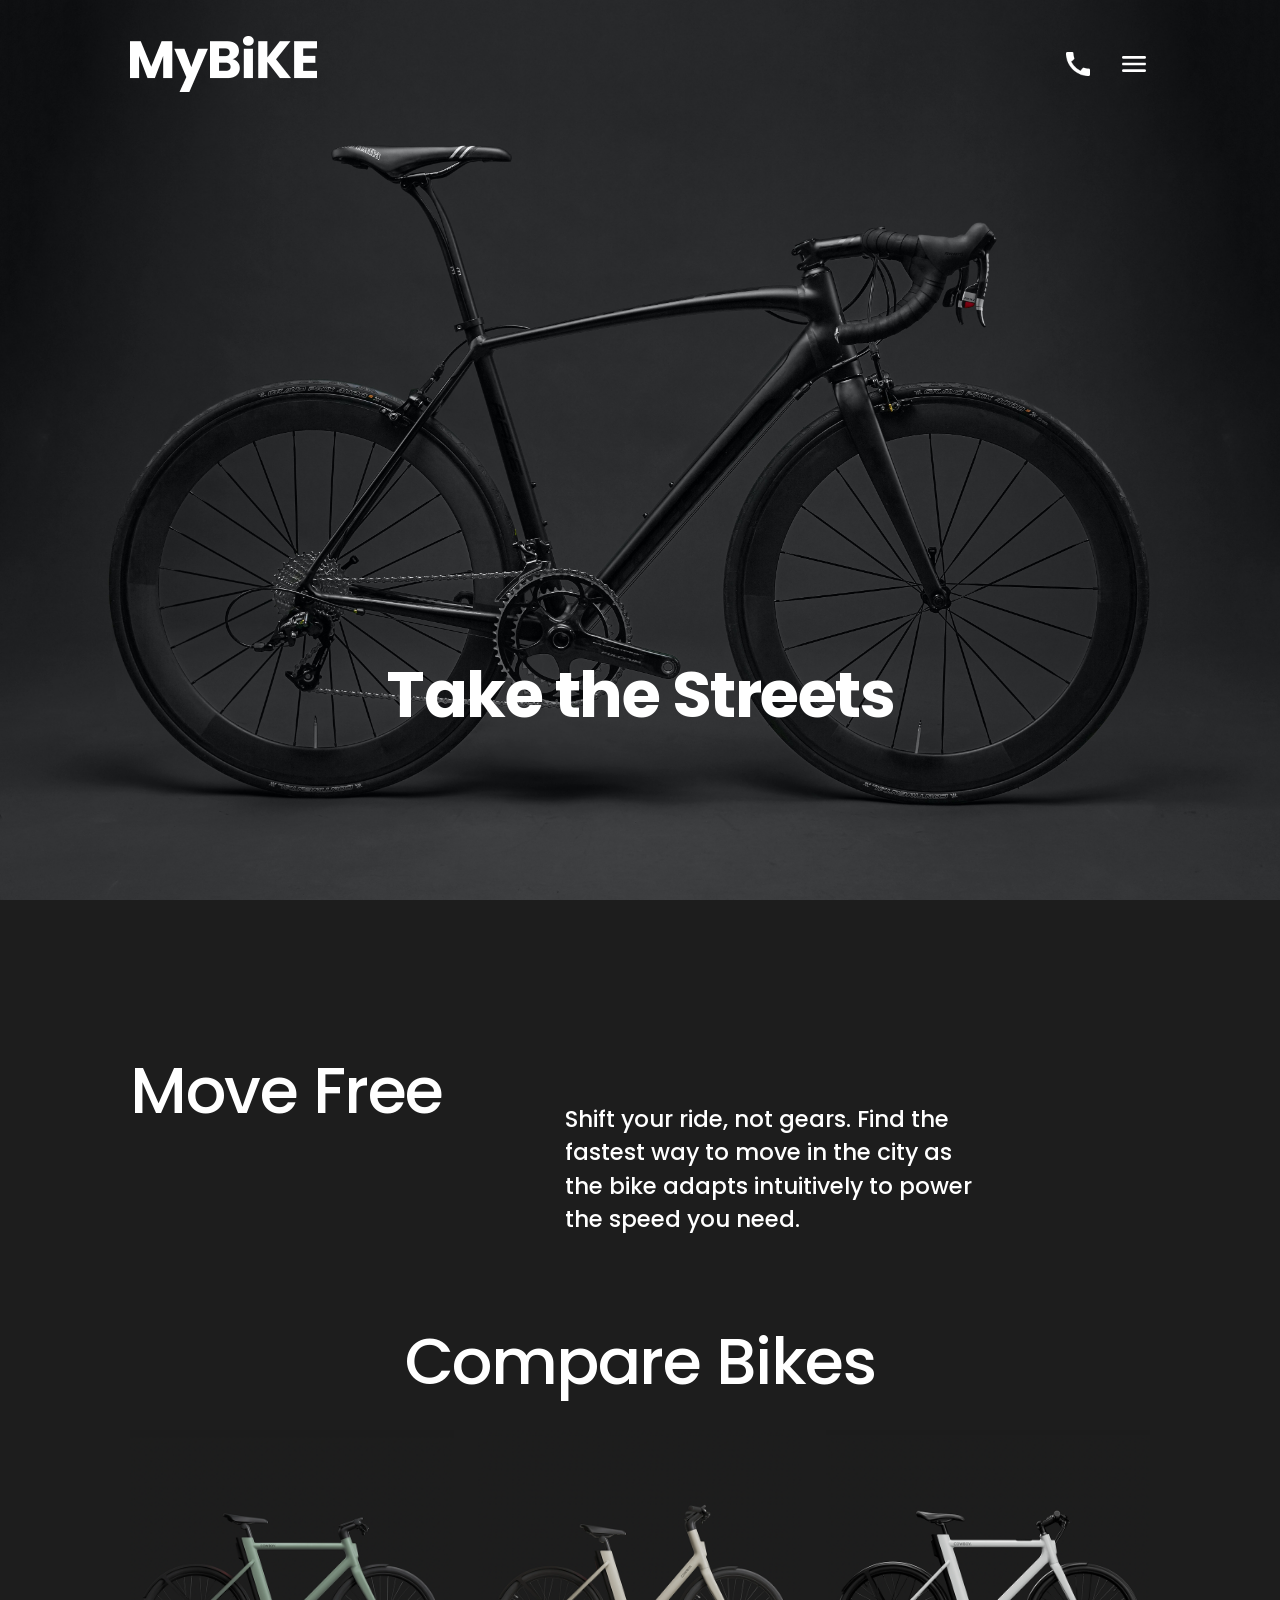
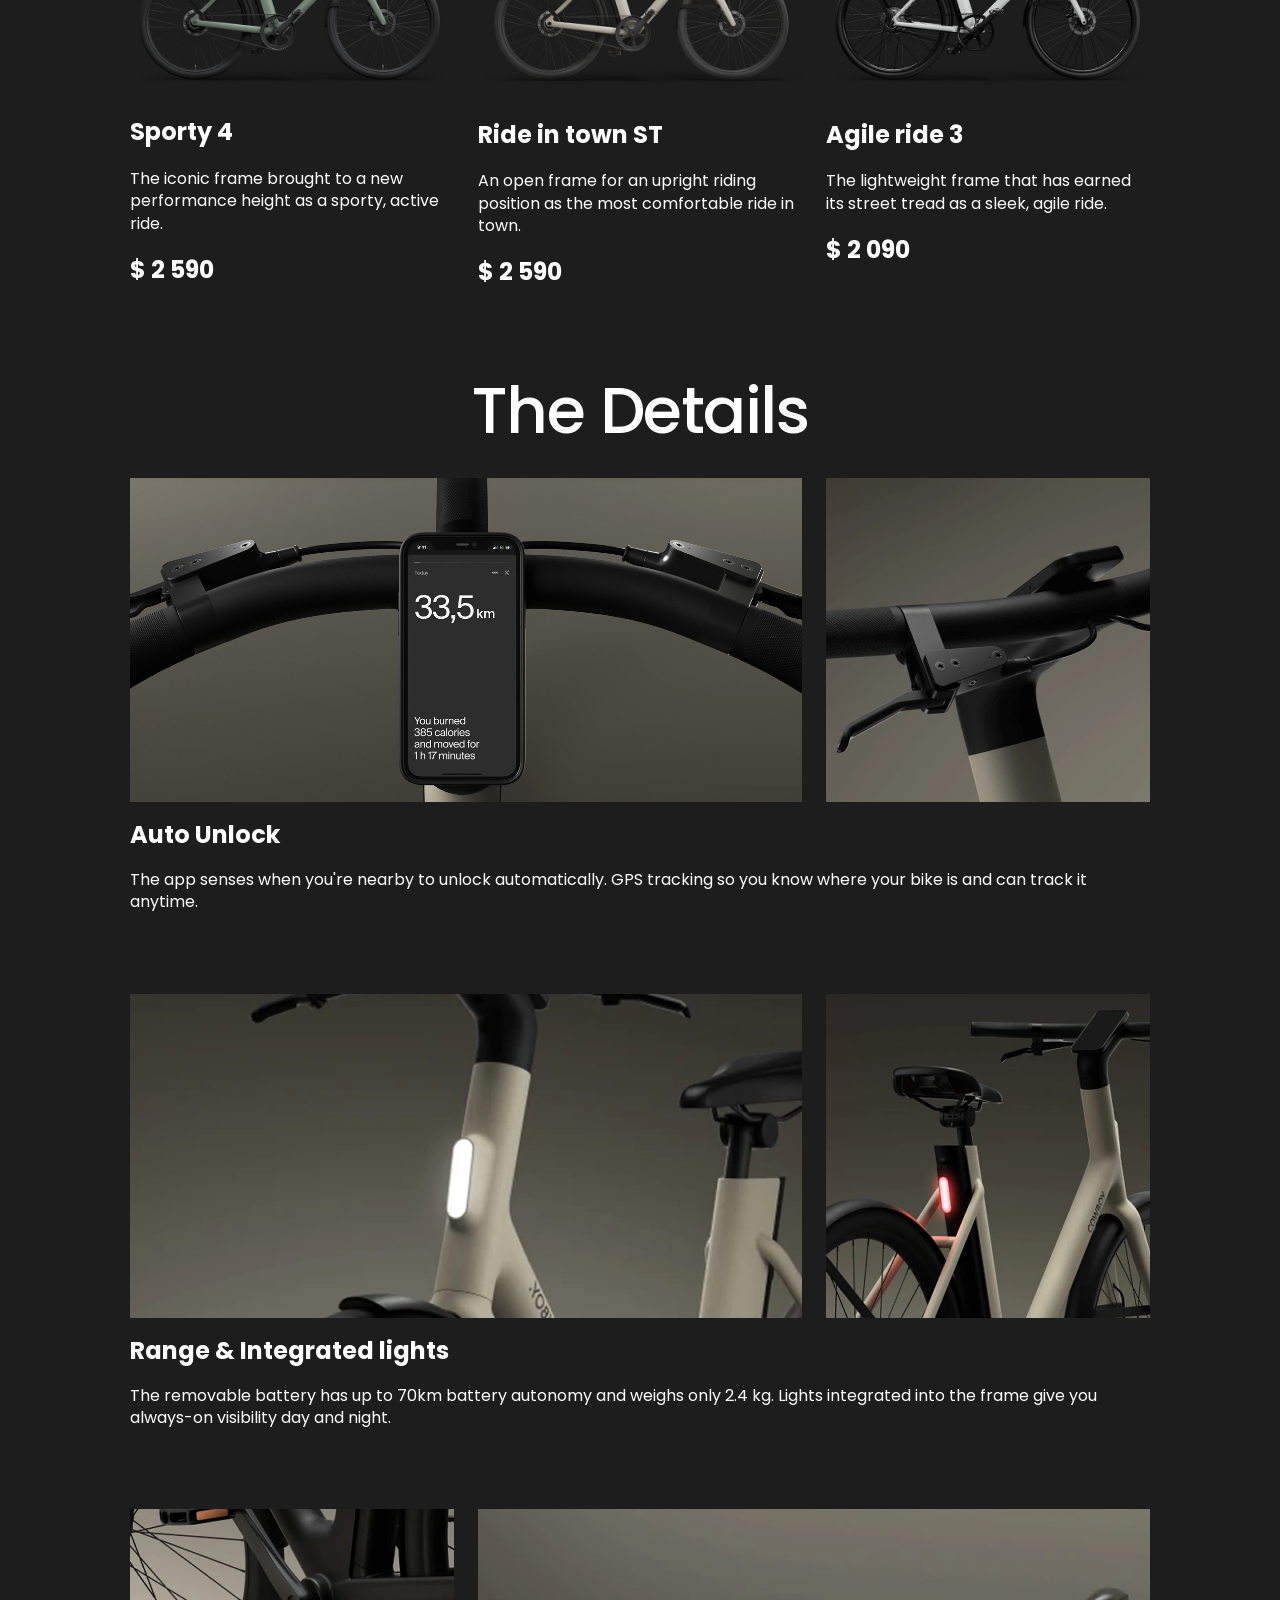
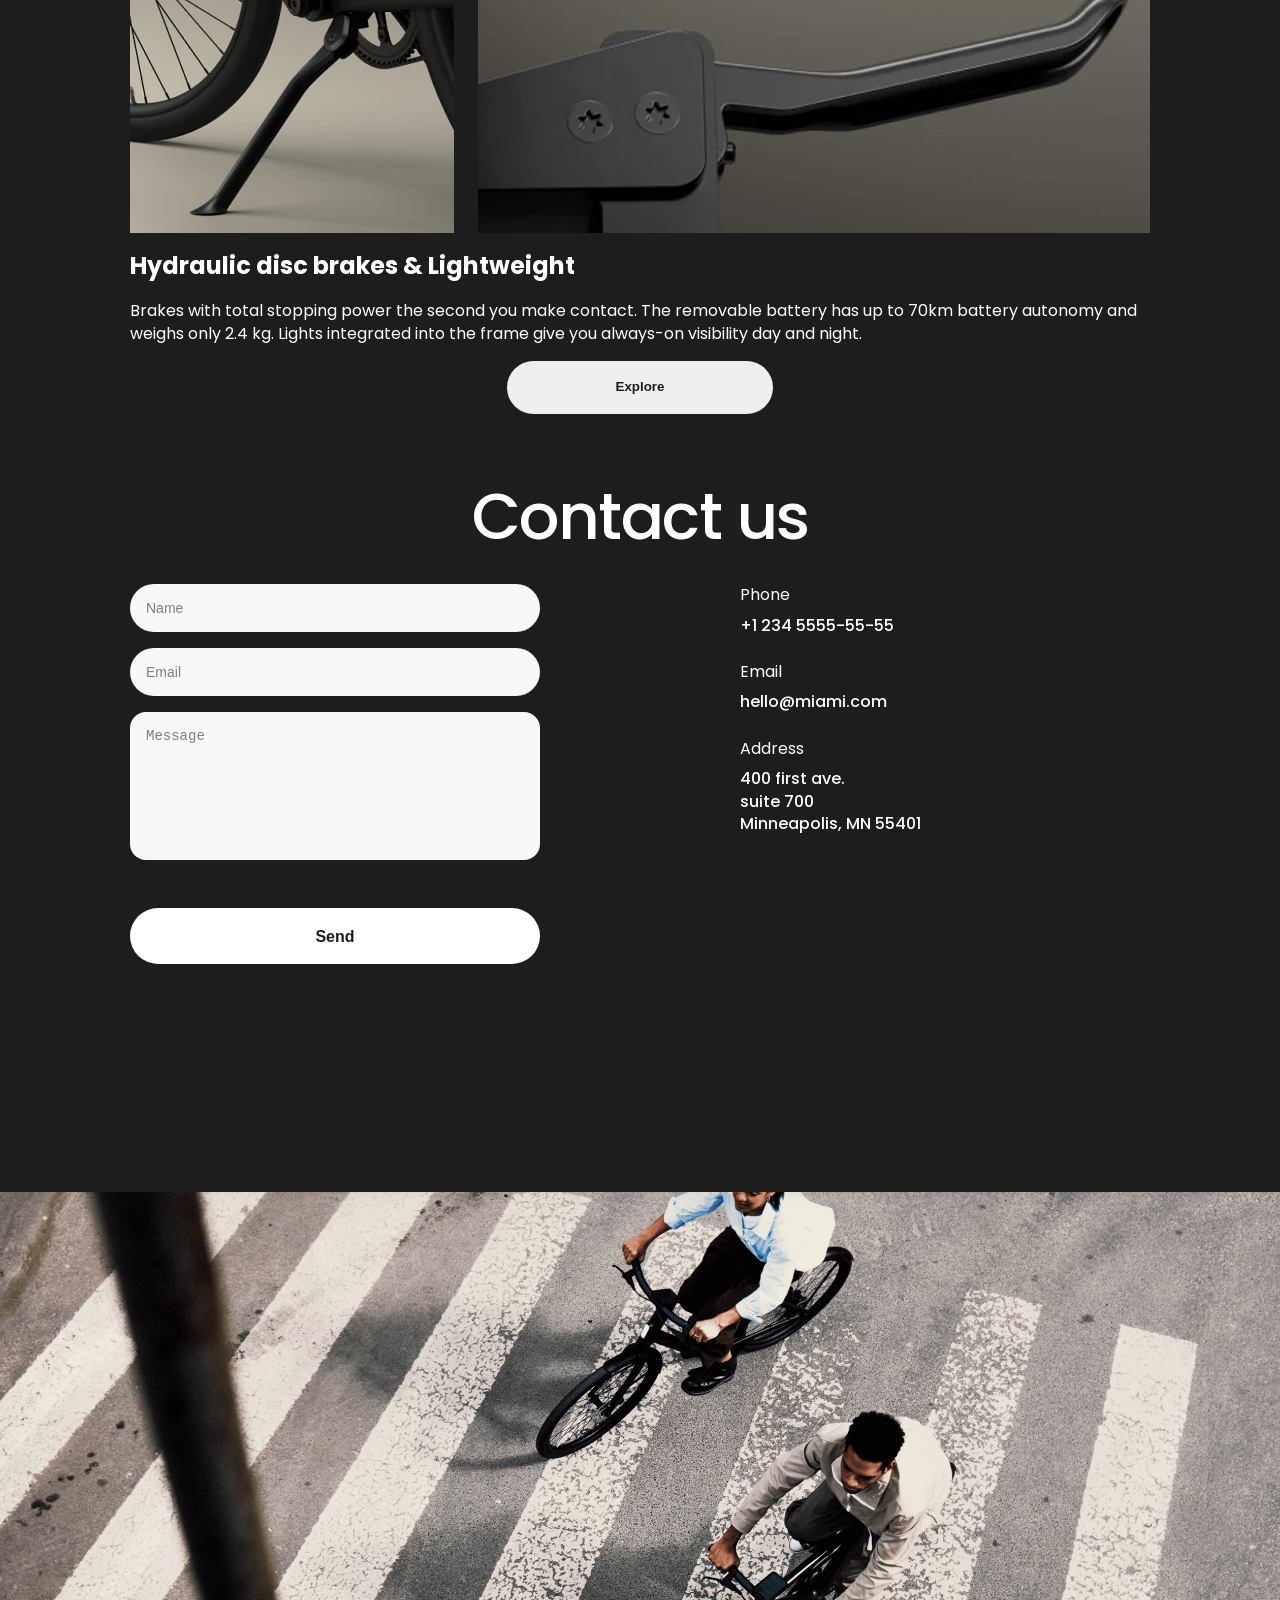
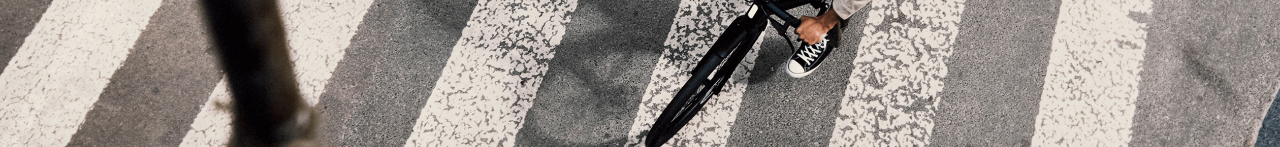
<file: index.html>
<!doctype html><html lang="en" class="page"><head><meta charset="utf-8"><meta name="viewport" content="width=device-width, initial-scale=1.0"><title>MyBiKE</title><link rel="icon" type="image/png" href="favicon.221da70f.png"><link rel="preconnect" href="https://fonts.googleapis.com"><link rel="preconnect" href="https://fonts.gstatic.com" crossorigin><link href="https://fonts.googleapis.com/css2?family=Poppins:wght@400;500;600;700&display=swap" rel="stylesheet"><link rel="stylesheet" href="index.2df8f0d7.css"><script src="index.cabb280d.js" defer></script></head><body class="page__body"> <header class="header"> <div class="container"> <div class="header__content"> <div class="top-bar"> <a href="#" class="top-bar__logo-link"> <img class="top-bar__logo" src="logo.ee89861c.png" alt="MyBiKE logo"> </a> <div class="top-bar__icons"> <div class="phone"> <span class="phone__number">+1 234 555-55-55</span> <a href="tel:+1 234 5555-55-55" class="icon icon--phone"></a> </div> <a href="#menu" class="icon icon--menu"></a> </div> </div> <div class="header__bottom"> <h1 class="header__title">Take the Streets</h1> </div> </div> </div> </header> <aside class="menu page__menu" id="menu"> <div class="container"> <div class="menu__top top-bar"> <a href="#" class="top-bar__logo-link"> <img class="top-bar__logo top-bar__logo-height" src="logo-menu.86179441.png" alt="MyBiKE logo"> </a> <a href="#" class="icon icon--close"></a> </div> <div class="menu__bottom"> <nav class="menu__nav nav"> <ul class="nav__list"> <li class="nav__item"> <a href="#" class="nav__link"> Home </a> </li> <li class="nav__item"> <a href="#about" class="nav__link"> About us </a> </li> <li class="nav__item"> <a href="#compare" class="nav__link"> Compare Binpmkes </a> </li> <li class="nav__item"> <a href="#details" class="nav__link"> Details </a> </li> <li class="nav__item"> <a href="#contacts" class="nav__link"> Contacts </a> </li> </ul> </nav> <a href="tel:+1 234 5555-55-55" class="menu__phone-number"> +1 234 5555-55-55 </a> <a href="#" class="menu__call-to-book"> Book a test ride </a> </div> </div> </aside> <main class="main"> <div class="container"> <div class="main__content"> <section class="description"> <h2 class="description__title section-title section-title--align--left"> Move Free </h2> <p class="description__text"> Shift your ride, not gears. Find the fastest way to move in the city as the bike adapts intuitively to power the speed you need. </p> </section> <section class="compare" id="compare"> <h2 class="section-title">Compare Bikes</h2> <div class="compare__products"> <article class="compare__product product"> <a href="#" class="product__link"> <img src="Sporty%204.f0a29b57.png" alt="Sporty 4" class="product__photo"> </a> <h3 class="product__title">Sporty 4</h3> <p class="product__description"> The iconic frame brought to a new performance height as a sporty, active ride. </p> <p class="product__price">$ 2 590</p> </article> <article class="compare__product product"> <a href="#" class="product__link"> <img src="Ride%20in%20town%20ST.838ed7ca.png" alt="Ride in town ST" class="product__photo"> </a> <h3 class="product__title">Ride in town ST</h3> <p class="product__description"> An open frame for an upright riding position as the most comfortable ride in town. </p> <p class="product__price">$ 2 590</p> </article> <article class="compare__product product"> <a href="#" class="product__link"> <img src="Agile%20ride%203.3c3430e9.png" alt="Agile ride 3" class="product__photo"> </a> <h3 class="product__title">Agile ride 3</h3> <p class="product__description"> The lightweight frame that has earned its street tread as a sleek, agile ride. </p> <p class="product__price">$ 2 090</p> </article> </div> </section> <section class="details" id="details"> <h2 class="section-title">The Details</h2> <div class="details__wrapper"> <article class="detail"> <div class="detail__photos"> <a href="#" class="detail__link detail__link--wide"> <img src="Auto%20Unlock%20-%20wide.2ce0fd82.png" alt="Auto Unlock - wide" class="detail__photo"> </a> <a href="#" class="detail__link detail__link--square"> <img src="Auto%20Unlock%20-%20square.8f2d1b9c.png" alt="Auto Unlock - square" class="detail__photo"> </a> </div> <h3 class="detail__title">Auto Unlock</h3> <p class="detail__text"> The app senses when you're nearby to unlock automatically. GPS tracking so you know where your bike is and can track it anytime. </p> </article> <article class="detail"> <div class="detail__photos"> <a href="#" class="detail__link detail__link--wide"> <img src="Range%20&%20Integrated%20lights%20-%20wide.b22baa5d.png" alt="Range & Integrated lights - wide" class="detail__photo"> </a> <a href="#" class="detail__link detail__link--square"> <img src="Range%20&%20Integrated%20lights%20-%20square.14c3c01f.png" alt="Range & Integrated lights - square" class="detail__photo"> </a> </div> <h3 class="detail__title">Range & Integrated lights</h3> <p class="detail__text"> The removable battery has up to 70km battery autonomy and weighs only 2.4 kg. Lights integrated into the frame give you always-on visibility day and night. </p> </article> <article class="detail"> <div class="detail__photos"> <a href="#" class="detail__link detail__link--square"> <img src="Hydraulic%20disc%20brakes%20&%20Lightweight%20-%20square.60f6f067.png" alt="Hydraulic disc brakes & Lightweight - square" class="detail__photo"> </a> <a href="#" class="detail__link detail__link--wide"> <img src="Hydraulic%20disc%20brakes%20&%20Lightweight%20-%20wide.eece9592.png" alt="Hydraulic disc brakes & Lightweight - wide" class="detail__photo"> </a> </div> <h3 class="detail__title"> Hydraulic disc brakes & Lightweight </h3> <p class="detail__text"> Brakes with total stopping power the second you make contact. The removable battery has up to 70km battery autonomy and weighs only 2.4 kg. Lights integrated into the frame give you always-on visibility day and night. </p> </article> </div> <button class="details__button">Explore</button> </section> <section class="contacts" id="contacts"> <h2 class="section-title">Contact us</h2> <div class="contacts__content"> <form class="contact contacts__form" onsubmit="this.reset(); return false;"> <input class="contact__input" type="text" name="name" placeholder="Name" required> <input class="contact__input" type="email" name="email" placeholder="Email" required> <textarea class="contact__textarea" name="message" placeholder="Message" required></textarea> <button class="contact__button" type="submit"> Send </button> </form> <div class="contacts__data"> <div class="contacts__item"> <p class="contacts__label">Phone</p> <a href="tel:+123455555555" class="contacts__phone"> +1 234 5555-55-55 </a> </div> <div class="contacts__item"> <p class="contacts__label">Email</p> <a href="mailto:hello@miami.com" class="contacts__email"> hello@miami.com </a> </div> <div class="contacts__item"> <p class="contacts__label">Address</p> <a href="https://www.google.com/maps?q=400+First+Ave,+Suite+700,+Minneapolis,+MN+55401" target="_blank" rel="noopener noreferrer" class="contacts__address"> 400 first ave. <br> suite 700 <br> Minneapolis, MN 55401 </a> </div> </div> </div> </section> </div> </div> </main> <footer class="footer"></footer> </body></html>
</file>
<file: index.2df8f0d7.css>
.container{padding-left:20px;padding-right:20px}@media (min-width:567px){.container{padding-left:72px;padding-right:72px}}@media (min-width:1024px){.container{max-width:1020px;margin-left:auto;margin-right:auto;padding-left:120px;padding-right:120px}}.page{color:#fff;scroll-behavior:smooth;font-family:Poppins,sans-serif;font-size:16px;line-height:140%}.page__body{background-color:#1d1d1d;min-width:320px;margin:0}.page__menu{opacity:0;pointer-events:none;transition:all .3s ease-in-out;position:fixed;top:0;left:0;right:0;transform:translate(-100%)}.page__menu:target{opacity:1;pointer-events:all;transform:translate(0)}.page:has(.page__menu:target){overflow:hidden}.header{background-image:url(header-bg-mobile.c1de088a.png);background-position:85%;background-size:cover}@media (min-width:567px){.header{background-position:50%}}.header__content{-ms-flex-direction:column;flex-direction:column;-ms-flex-pack:justify;justify-content:space-between;height:100vh;display:-ms-flexbox;display:flex}.header__title{letter-spacing:-1.5px;font-size:36px;font-weight:700;line-height:100%}@media (min-width:567px){.header__title{text-align:center;font-size:64px}}.header__bottom{padding-bottom:88px}@media (min-width:567px){.header__bottom{padding-bottom:130px}}.top-bar{-ms-flex-pack:justify;justify-content:space-between;-ms-flex-align:center;align-items:center;padding-top:24px;padding-bottom:24px;display:-ms-flexbox;display:flex}@media (min-width:567px){.top-bar{padding-top:36px;padding-bottom:36px}}.top-bar__icons{-ms-flex-align:center;align-items:center;gap:24px;display:-ms-flexbox;display:flex}.top-bar__logo-link{display:-ms-flexbox;display:flex}.top-bar__logo{height:38px;transition:transform .3s}.top-bar__logo:hover{transform:scale(1.05)}@media (min-width:567px){.top-bar__logo{height:56px}.top-bar__logo-height{height:38px}}@media (min-width:1024px){.top-bar__logo-height{height:56px}}.icon{background-position:50%;background-repeat:no-repeat;background-size:75%;width:24px;height:24px;transition:transform .3s;display:block}.icon:hover{transform:scale(1.05)}@media (min-width:567px){.icon{width:32px;height:32px}}.icon--phone{background-image:url(icon-phone.9e08c95b.png)}.icon--menu{background-image:url(icon-burger-menu.8f380e1c.png)}.icon--menu:hover{background-image:url(icon-burger-menu-hover.a52e7ec7.png)}.icon--close{background-image:url(icon-close.d5813b70.png)}.phone{-ms-flex-align:center;align-items:center;gap:20px;display:-ms-flexbox;display:flex}.phone__number{letter-spacing:2px;opacity:0;font-size:12px;font-weight:700}@media (min-width:1024px){.phone__number{transition:opacity .3s}.phone__number:hover{opacity:scale(1.05)}.phone:hover .phone__number{opacity:1}}.menu{box-sizing:border-box;text-transform:uppercase;background-color:#c2c2c2;height:100vh;font-weight:600;overflow:auto}@media (min-width:1024px){.menu{font-weight:700}}.menu__top{z-index:1;margin-bottom:24px;position:sticky;top:0}@media (min-width:567px){.menu__top{margin-bottom:8px}}.menu__nav{margin-bottom:40px}.menu__phone-number{color:#1d1d1d;margin-bottom:16px;font-weight:600;line-height:27px;text-decoration:none;display:block}.menu__call-to-book{letter-spacing:2px;color:#1d1d1d;text-transform:uppercase;border-bottom:1px solid #1d1d1d;width:-moz-fit-content;width:fit-content;padding-bottom:8px;font-size:12px;font-weight:600;line-height:16px;text-decoration:none;display:block}.nav__list{-ms-flex-direction:column;flex-direction:column;gap:32px;margin:0;padding:0;list-style:none;display:-ms-flexbox;display:flex}.nav__link{color:#1d1d1d;letter-spacing:2px;font-size:22px;line-height:22px;text-decoration:none;position:relative}.nav__link:after{content:"";transform-origin:0;background-color:#1d1d1d;width:100%;height:1px;transition:transform .3s ease-in-out;display:block;position:absolute;bottom:-8px;transform:scale(0)}.nav__link:hover:after{transform:scale(1)}.section-title{letter-spacing:-1.5px;text-align:center;margin:0 0 48px;font-size:32px;font-weight:500}@media (min-width:567px){.section-title{margin-bottom:56px;font-size:48px}}@media (min-width:1024px){.section-title{font-size:64px}}.section-title--align--left{text-align:left}.main__content{row-gap:92px;padding-top:60px;padding-bottom:60px;display:grid}@media (min-width:567px){.main{row-gap:120px;padding-top:120px;padding-bottom:120px}}.compare__products{--columns:2;grid-template-columns:repeat(var(--columns),1fr);gap:40px 20px;display:grid}@media (min-width:567px){.compare__products{--columns:6;column-gap:24px}}@media (min-width:1024px){.compare__products{--columns:12}}.compare__product{grid-column:1/-1}@media (min-width:567px){.compare__product{grid-column:2/-2}}@media (min-width:1024px){.compare__product{grid-column:span 4}}.product__photo{width:100%;transition:transform .3s}.product__photo:hover{transform:scale(1.05)}.product__title{font-size:24px}.product__price{font-size:24px;font-weight:700}.description{--columns:2;grid-template-columns:repeat(var(--columns),1fr);column-gap:20px;display:grid}@media (min-width:567px){.description{--columns:6;column-gap:24px}}@media (min-width:1024px){.description{--columns:12}}.description__title{grid-column:1/-1}@media (min-width:567px){.description__title{grid-column:1/4}}@media (min-width:1024px){.description__title{grid-column:span 5}}.description__text{grid-column:1/-1;font-size:23px;font-weight:500;line-height:145%}@media (min-width:567px){.description__text{grid-column:4/7}}@media (min-width:1024px){.description__text{grid-column:span 5}}.details__wrapper{row-gap:40px;display:grid}@media (min-width:567px){.details__wrapper{row-gap:64px}}.details__button{color:#1d1d1d;border:none;border-radius:40px;margin-left:auto;margin-right:auto;padding:14.5px 108.5px;font-weight:700;line-height:24px;display:block}.details__button:hover{box-shadow:1px 4px 16px rgba(232,232,240,.4)}.details__button:active{box-shadow:1px 4px 16px rgba(232,232,240,.64)}.detail__title{margin:0;font-size:24px;font-weight:700;line-height:145%}.detail__photos{--columns:2;grid-template-columns:repeat(var(--columns),1fr);column-gap:20px;margin-bottom:16px;display:grid}@media (min-width:567px){.detail__photos{--columns:6;column-gap:24px}}@media (min-width:1024px){.detail__photos{--columns:12}}.detail__link{position:relative}@media (min-width:567px){.detail__link--wide{grid-column:span 4}}@media (min-width:1024px){.detail__link--wide{grid-column:span 8}}.detail__link--square{height:0;padding-bottom:100%}@media (min-width:567px){.detail__link--square{grid-column:span 2}}@media (min-width:1024px){.detail__link--square{grid-column:span 4}}.detail__photo{object-fit:cover;width:100%;height:100%;transition:transform .3s;position:absolute}.detail__photo:hover{transform:scale(1.05)}@media (min-width:567px){.contacts__content{gap:24px;display:-ms-flexbox;display:flex}}@media (min-width:1024px){.contacts__content{gap:200px}}.contacts__form{width:280px;margin-bottom:48px}@media (min-width:1024px){.contacts__form{width:410px}}.contacts__data{text-align:left;-ms-flex-direction:column;flex-direction:column;-ms-flex-align:start;align-items:flex-start;gap:24px;display:-ms-flexbox;display:flex}.contacts__item{-ms-flex-direction:column;flex-direction:column;gap:8px;display:-ms-flexbox;display:flex}.contacts__label{color:#fff;margin:0}.contacts__phone,.contacts__email,.contacts__address{color:#fff;font-size:16px;font-weight:500;line-height:1.4;text-decoration:none}.contacts__phone:hover,.contacts__email:hover,.contacts__address:hover{color:#7e7e83}.contact{-ms-flex-direction:column;flex-direction:column;gap:16px;display:-ms-flexbox;display:flex}.contact__input,.contact__textarea{box-sizing:border-box;color:#292929;background-color:#f8f8fa;border:none;border-radius:40px;outline:none;padding:14px 16px;font-size:14px;line-height:20px}.contact__input::placeholder{color:#7e7e83}.contact__input::placeholder{color:#7e7e83}.contact__textarea::placeholder{color:#7e7e83}.contact__textarea::placeholder{color:#7e7e83}.contact__textarea{resize:none;border-radius:16px;min-height:148px;margin-bottom:32px}.contact__button{color:#1d1d1d;background-color:#fff;border:none;border-radius:40px;padding:14.5px 0;font-size:16px;font-weight:700;line-height:27px}.contact__button:hover{box-shadow:1px 4px 16px rgba(232,232,240,.4)}.contact__button:active{box-shadow:1px 4px 16px rgba(232,232,240,.64)}.footer{background-image:url(footer-bg.e35b9be3.png);background-size:cover;width:100%;height:200px}@media (min-width:567px){.footer{height:480px}}@media (min-width:1024px){.footer{height:555px}}
/*# sourceMappingURL=index.2df8f0d7.css.map */
</file>
